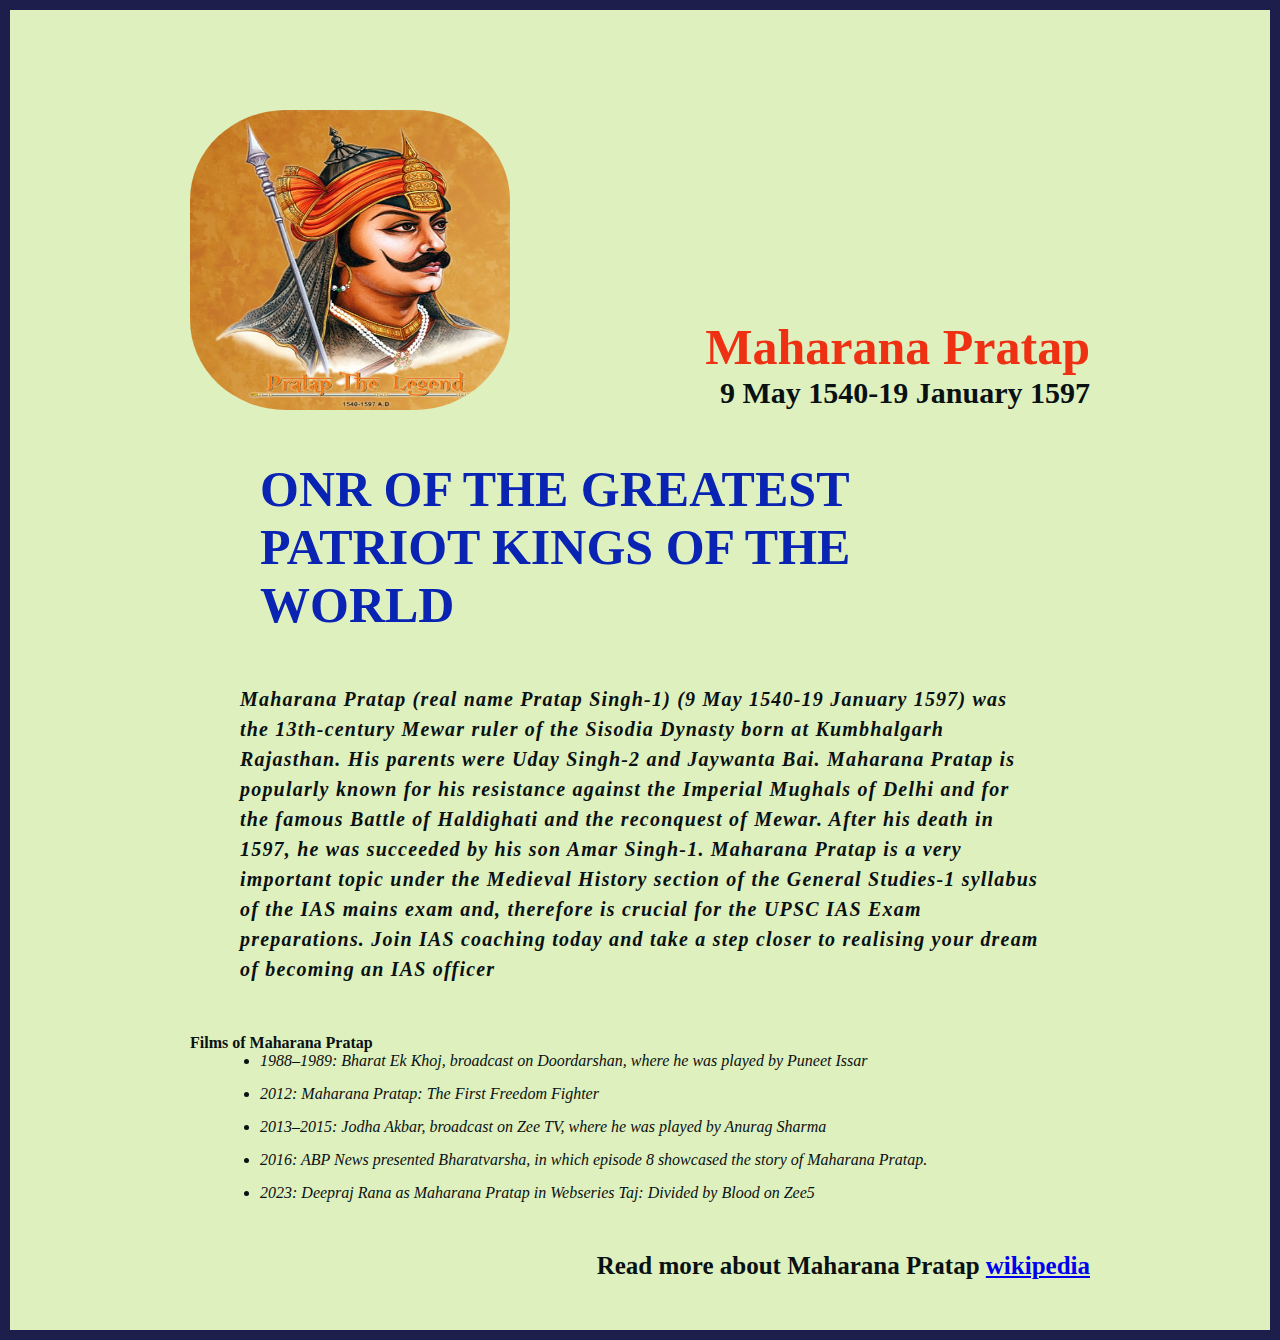
<file: level 2 task 1/index.html>
<!DOCTYPE html>
<html lang="en">

<head>
    <meta charset="UTF-8">
    <meta name="viewport" content="width=device-width, initial-scale=1.0">
    <title>Maharana Pratap </title>
    <link rel="stylesheet" href="style.css">
</head>
<body>
    <div class="container">
        <div class="contant">
            <section class="top_section">
                <div class="image_container">
                   <img src="Maharanapratap.jpg"alt= image>
                </div>
                <div>
                    <h1>Maharana Pratap</h1>
                    <h4>9 May 1540-19 January 1597</h4>
                </div>
            </section>

            <section class="about_section">
                <h2>ONR OF THE GREATEST PATRIOT KINGS OF THE WORLD</h2>
                <article>
                    <b>Maharana Pratap (real name Pratap Singh-1) (9 May 1540-19 January 1597) was the 13th-century Mewar ruler of the Sisodia Dynasty born at Kumbhalgarh Rajasthan. His parents were Uday Singh-2 and Jaywanta Bai. Maharana Pratap is popularly known for his resistance against the Imperial Mughals of Delhi and for the famous Battle of Haldighati and the reconquest of Mewar. After his death in 1597, he was succeeded by his son Amar Singh-1.

                        Maharana Pratap is a very important topic under the Medieval History section of the General Studies-1 syllabus of the IAS mains exam and, therefore is crucial for the UPSC IAS Exam preparations. Join IAS coaching today and take a step closer to realising your dream of becoming an IAS officer
                </article>
            </section>

            <section class="biography_section">
                <h3></h3>Films of Maharana Pratap
                 <ul>
                    <li>1988–1989: Bharat Ek Khoj, broadcast on Doordarshan, where he was played by Puneet Issar</li>
                    <li>2012: Maharana Pratap: The First Freedom Fighter</li>
                    <li>2013–2015: Jodha Akbar, broadcast on Zee TV, where he was played by Anurag Sharma</li>
                    <li>2016: ABP News presented Bharatvarsha, in which episode 8 showcased the story of Maharana Pratap.</li>
                    <li>2023: Deepraj Rana as Maharana Pratap in Webseries Taj: Divided by Blood on Zee5</li>
                   
                 </ul>
            </section>
            
            <footer>
                <p>Read more about Maharana Pratap
                     <a href="https://en.wikipedia.org/wiki/Maharana_Pratap">wikipedia</a>
                </p> 
            </footer>
        </div>
    </div>
</body>

</html>
</file>
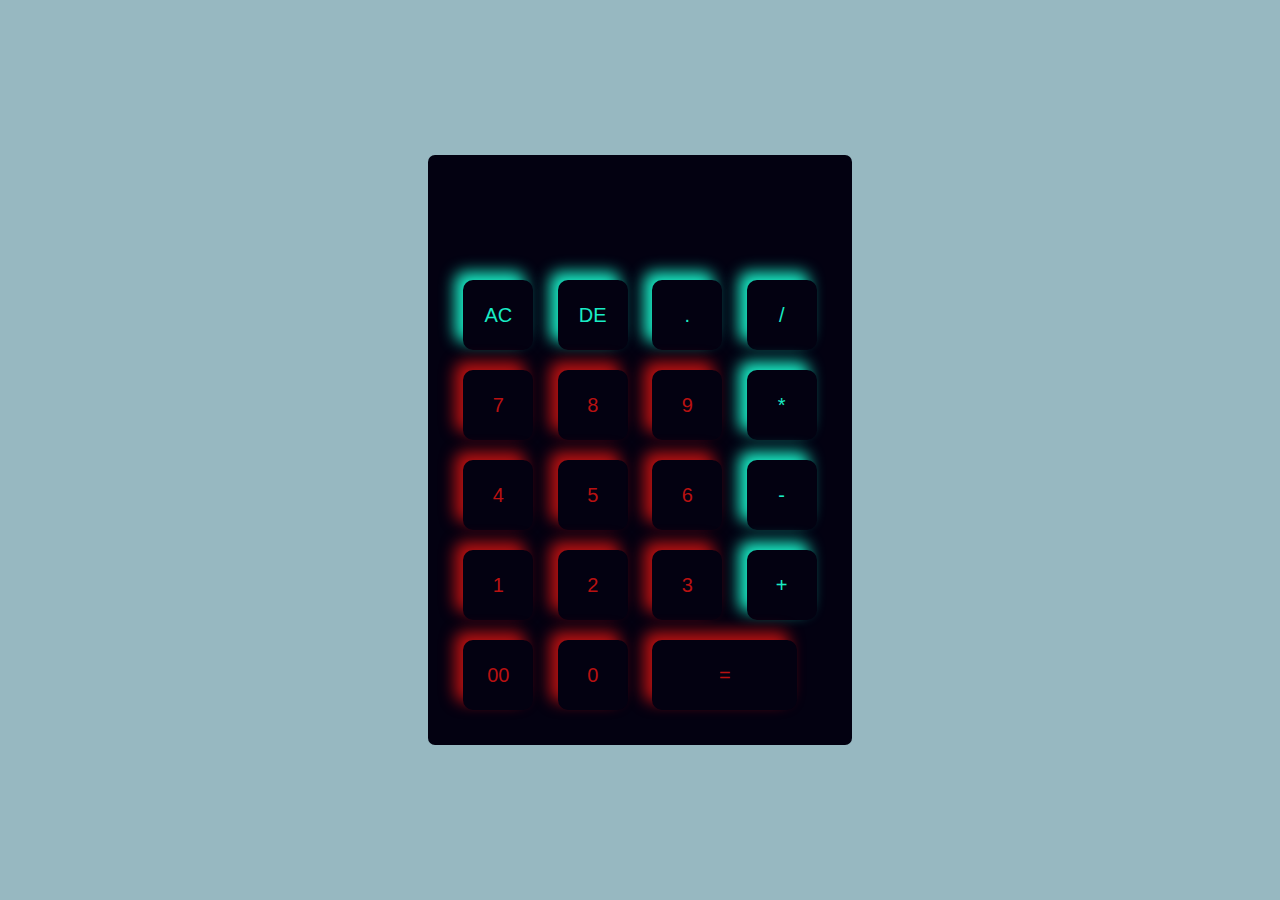
<file: task3 codsoft/index.html>
<!DOCTYPE html>
<html lang="en">
<head>
    <meta charset="UTF-8">
    <meta name="viewport" content="width=device-width, initial-scale=1.0">
    <title>Document</title>
    <link rel="stylesheet" href="style.css">
</head>
<body>
    <div class="container">
      <div class="calculator">
        <form>
            <div class="display">
                <input type="text" name="display">
            </div>
            <div>
                <input type="button" value="AC" onclick="display.value =''" class="op">
                <input type="button" value="DE" onclick="display.value = display.value.toString().slice(0,-1)" class="op">
                <input type="button" value="." onclick="display.value +='.' " class="op">
                <input type="button" value="/" onclick="display.value +='/'" class="op">
            </div>
            <div>
                <input type="button" value="7" onclick="display.value +='7'">
                <input type="button" value="8"onclick="display.value +='8'">
                <input type="button" value="9"onclick="display.value +='9'">
                <input type="button" value="*"onclick="display.value +='*'" class="op">
            </div>
            <div>
                <input type="button" value="4"onclick="display.value +='4'">
                <input type="button" value="5"onclick="display.value +='5'">
                <input type="button" value="6"onclick="display.value +='6'">
                <input type="button" value="-"onclick="display.value +='-'" class="op">
            </div>
            <div>
                <input type="button" value="1"onclick="display.value +='1'">
                <input type="button" value="2"onclick="display.value +='2'">
                <input type="button" value="3"onclick="display.value +='3'">
                <input type="button" value="+"onclick="display.value +='+'" class="op">
            </div>
            <div>
                <input type="button" value="00"onclick="display.value +='00'">
                <input type="button" value="0"onclick="display.value +='0'">
                <input type="button" value="="onclick="display.value=eval(display.value)" class="equal">
            </div>
        </form>
      </div>  
    </div>
    
</body>
</html>
</file>
<file: level 2 task 1/style.css>
*{
    margin: 0;
    padding: 0;
    box-sizing: border-box; 
}

.container{
   min-height:100vh;
   border: 10px solid #1d1e4c;
   background-color: #e5e5fd;
   background-color: rgb(223, 240, 191);
   color: rgb(9, 17, 18);
}
.contant{
    max-width: 900px;
    margin: 0 auto;
}
.image_container,img{
    height: 300px;
    width: 320px;
}
.top_section{
    display:flex;
    justify-content: space-between;
    margin-top: 100px;
    align-items: flex-end; 
}
.image_container{
   border-radius: 30%;
   overflow: hidden;
}
.top_section h1{
    font-size: 50px;
    font-weight: bold;
    color: rgb(238, 48, 19);
}
.top_section h4{
    text-align: end;
    font-size: 30px;
}
.about_section{
    margin:50px;
}
.about_section h2{
    font-size: 50px;
    font-weight: 50px;
    margin: 20px;
    color: rgb(9, 35, 179);
}
article{
    font-size:  20px;
    line-height: 30px;
    letter-spacing: 1.2px;
    margin: 50px 0px;
    font-family: Georgia, 'Times New Roman', Times, serif;
    font-style: oblique;
}
.biography_section{
    margin-top: 50px;
}
.biography_section h3{
    font-size: 35px;
    margin-bottom:20px;
    margin-left: 50px;
    color: rgb(48, 136, 191);
}
.biography_section ul{
   margin-left: 70px;
}
.biography_section li{
    margin-bottom:15px;
    font-family: Georgia, 'Times New Roman', Times, serif;
    font-style: oblique;
    font-weight: 100;
}
footer{
    margin: 50px 0;
}
footer p{
    text-align: end;
    font-size: 25px;
}
</file>
<file: task3 codsoft/style.css>
*{
    margin: 0;
    padding: 0;
    font-family: 'Segoe UI', Tahoma, Geneva, Verdana, sans-serif;
    box-sizing: border-box;
}
.container{
    width: 100%;
    height: 100vh;
    background-color: #97b8c1;
    display: flex;
    align-items: center;
    justify-content: center;
    
}
.calculator{
    background: #030111;
    padding: 25px;
    border-radius: 7px;
}
.calculator form input{
    border: 0;
    outline: 0;
    width: 70px;
    height: 70px;
    border-radius: 10px;
    box-shadow: -8px -8px 15px;
    background: transparent;
    font-size: 20px;
    color: rgb(185, 17, 17);
    cursor: pointer;
    margin: 10px;
}
form .display{
    display: flex;
    
     margin-top: 20px 0;

}
form .display input{
    text-align: right;
    flex: 1;
    font-size: 45px;
    box-shadow: none;
}
form input.equal{
    width: 145px;
}
form input.op{
    color: #19ecc5;
    
    
}
</file>
